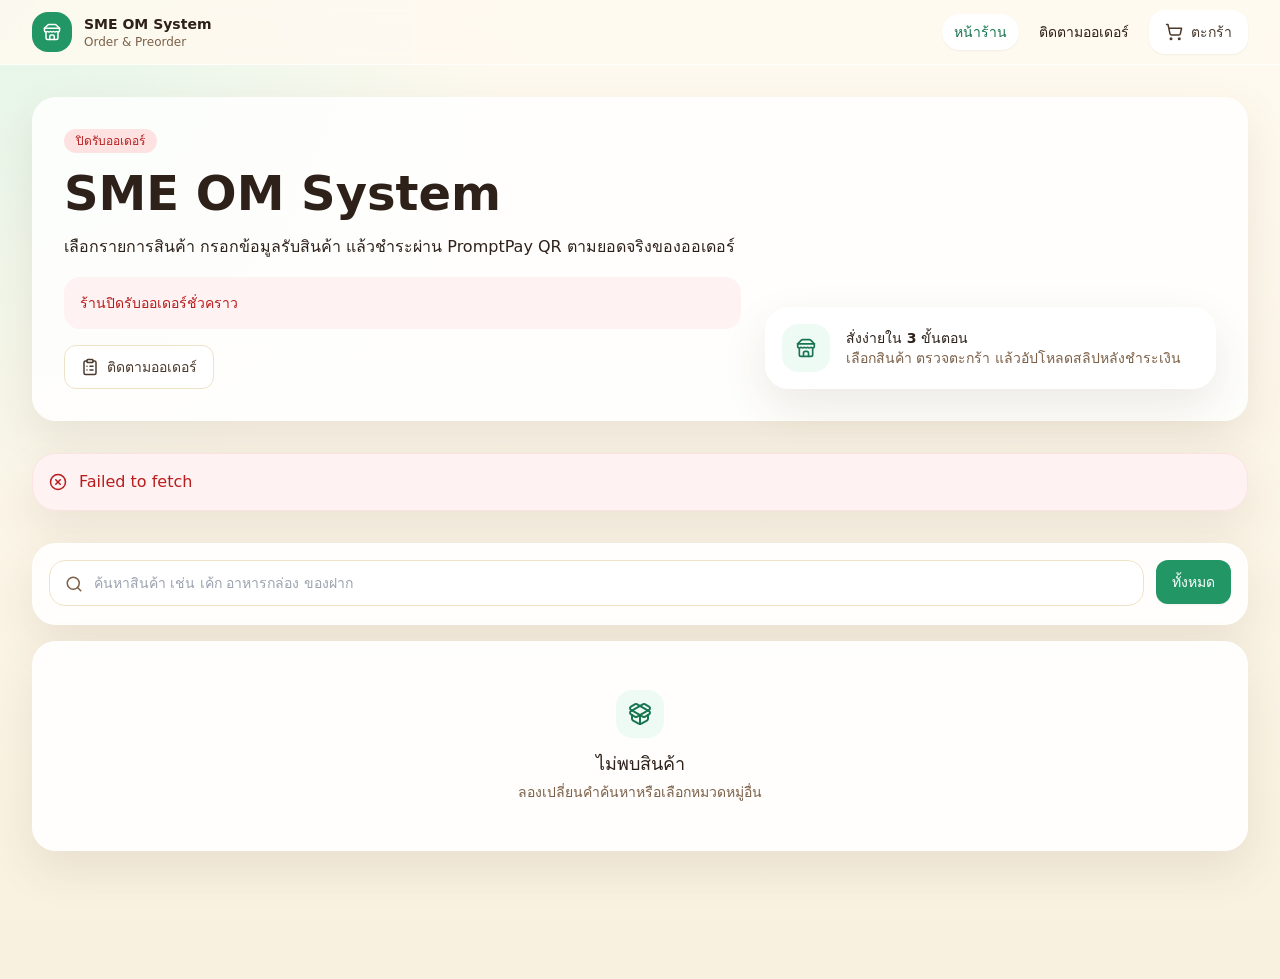
<file: index.html>
<!doctype html>
<html lang="th">
  <head>
    <meta charset="UTF-8" />
    <meta name="viewport" content="width=device-width, initial-scale=1.0" />
    <meta
      name="description"
      content="SME OM System ระบบจัดการออเดอร์และพรีออเดอร์สำหรับร้าน SME"
    />
    <link
      rel="icon"
      type="image/svg+xml"
      href="data:image/svg+xml,%3Csvg xmlns='http://www.w3.org/2000/svg' viewBox='0 0 64 64'%3E%3Crect width='64' height='64' rx='18' fill='%23229765'/%3E%3Cpath d='M20 24h24l-2 22H22L20 24Z' fill='none' stroke='white' stroke-width='4' stroke-linejoin='round'/%3E%3Cpath d='M24 24c1-8 15-8 16 0' fill='none' stroke='white' stroke-width='4' stroke-linecap='round'/%3E%3Cpath d='M25 33h14' stroke='white' stroke-width='4' stroke-linecap='round'/%3E%3C/svg%3E"
    />
    <title>SME OM System</title>
    <script type="module" crossorigin src="./assets/index-DbEZ1wvc.js"></script>
    <link rel="stylesheet" crossorigin href="./assets/index-D_dXp0OK.css">
  </head>
  <body>
    <div id="root"></div>
  </body>
</html>
</file>
<file: assets/index-D_dXp0OK.css>
.leaflet-pane,.leaflet-tile,.leaflet-marker-icon,.leaflet-marker-shadow,.leaflet-tile-container,.leaflet-pane>svg,.leaflet-pane>canvas,.leaflet-zoom-box,.leaflet-image-layer,.leaflet-layer{position:absolute;left:0;top:0}.leaflet-container{overflow:hidden}.leaflet-tile,.leaflet-marker-icon,.leaflet-marker-shadow{-webkit-user-select:none;-moz-user-select:none;user-select:none;-webkit-user-drag:none}.leaflet-tile::-moz-selection{background:transparent}.leaflet-tile::selection{background:transparent}.leaflet-safari .leaflet-tile{image-rendering:-webkit-optimize-contrast}.leaflet-safari .leaflet-tile-container{width:1600px;height:1600px;-webkit-transform-origin:0 0}.leaflet-marker-icon,.leaflet-marker-shadow{display:block}.leaflet-container .leaflet-overlay-pane svg{max-width:none!important;max-height:none!important}.leaflet-container .leaflet-marker-pane img,.leaflet-container .leaflet-shadow-pane img,.leaflet-container .leaflet-tile-pane img,.leaflet-container img.leaflet-image-layer,.leaflet-container .leaflet-tile{max-width:none!important;max-height:none!important;width:auto;padding:0}.leaflet-container img.leaflet-tile{mix-blend-mode:plus-lighter}.leaflet-container.leaflet-touch-zoom{touch-action:pan-x pan-y}.leaflet-container.leaflet-touch-drag{touch-action:none;touch-action:pinch-zoom}.leaflet-container.leaflet-touch-drag.leaflet-touch-zoom{touch-action:none}.leaflet-container{-webkit-tap-highlight-color:transparent}.leaflet-container a{-webkit-tap-highlight-color:rgba(51,181,229,.4)}.leaflet-tile{filter:inherit;visibility:hidden}.leaflet-tile-loaded{visibility:inherit}.leaflet-zoom-box{width:0;height:0;box-sizing:border-box;z-index:800}.leaflet-overlay-pane svg{-moz-user-select:none}.leaflet-pane{z-index:400}.leaflet-tile-pane{z-index:200}.leaflet-overlay-pane{z-index:400}.leaflet-shadow-pane{z-index:500}.leaflet-marker-pane{z-index:600}.leaflet-tooltip-pane{z-index:650}.leaflet-popup-pane{z-index:700}.leaflet-map-pane canvas{z-index:100}.leaflet-map-pane svg{z-index:200}.leaflet-vml-shape{width:1px;height:1px}.lvml{behavior:url(#default#VML);display:inline-block;position:absolute}.leaflet-control{position:relative;z-index:800;pointer-events:visiblePainted;pointer-events:auto}.leaflet-top,.leaflet-bottom{position:absolute;z-index:1000;pointer-events:none}.leaflet-top{top:0}.leaflet-right{right:0}.leaflet-bottom{bottom:0}.leaflet-left{left:0}.leaflet-control{float:left;clear:both}.leaflet-right .leaflet-control{float:right}.leaflet-top .leaflet-control{margin-top:10px}.leaflet-bottom .leaflet-control{margin-bottom:10px}.leaflet-left .leaflet-control{margin-left:10px}.leaflet-right .leaflet-control{margin-right:10px}.leaflet-fade-anim .leaflet-popup{opacity:0;transition:opacity .2s linear}.leaflet-fade-anim .leaflet-map-pane .leaflet-popup{opacity:1}.leaflet-zoom-animated{transform-origin:0 0}svg.leaflet-zoom-animated{will-change:transform}.leaflet-zoom-anim .leaflet-zoom-animated{transition:transform .25s cubic-bezier(0,0,.25,1)}.leaflet-zoom-anim .leaflet-tile,.leaflet-pan-anim .leaflet-tile{transition:none}.leaflet-zoom-anim .leaflet-zoom-hide{visibility:hidden}.leaflet-interactive{cursor:pointer}.leaflet-grab{cursor:grab}.leaflet-crosshair,.leaflet-crosshair .leaflet-interactive{cursor:crosshair}.leaflet-popup-pane,.leaflet-control{cursor:auto}.leaflet-dragging .leaflet-grab,.leaflet-dragging .leaflet-grab .leaflet-interactive,.leaflet-dragging .leaflet-marker-draggable{cursor:move;cursor:grabbing}.leaflet-marker-icon,.leaflet-marker-shadow,.leaflet-image-layer,.leaflet-pane>svg path,.leaflet-tile-container{pointer-events:none}.leaflet-marker-icon.leaflet-interactive,.leaflet-image-layer.leaflet-interactive,.leaflet-pane>svg path.leaflet-interactive,svg.leaflet-image-layer.leaflet-interactive path{pointer-events:visiblePainted;pointer-events:auto}.leaflet-container{background:#ddd;outline-offset:1px}.leaflet-container a{color:#0078a8}.leaflet-zoom-box{border:2px dotted #38f;background:#ffffff80}.leaflet-container{font-family:Helvetica Neue,Arial,Helvetica,sans-serif;font-size:12px;font-size:.75rem;line-height:1.5}.leaflet-bar{box-shadow:0 1px 5px #000000a6;border-radius:4px}.leaflet-bar a{background-color:#fff;border-bottom:1px solid #ccc;width:26px;height:26px;line-height:26px;display:block;text-align:center;text-decoration:none;color:#000}.leaflet-bar a,.leaflet-control-layers-toggle{background-position:50% 50%;background-repeat:no-repeat;display:block}.leaflet-bar a:hover,.leaflet-bar a:focus{background-color:#f4f4f4}.leaflet-bar a:first-child{border-top-left-radius:4px;border-top-right-radius:4px}.leaflet-bar a:last-child{border-bottom-left-radius:4px;border-bottom-right-radius:4px;border-bottom:none}.leaflet-bar a.leaflet-disabled{cursor:default;background-color:#f4f4f4;color:#bbb}.leaflet-touch .leaflet-bar a{width:30px;height:30px;line-height:30px}.leaflet-touch .leaflet-bar a:first-child{border-top-left-radius:2px;border-top-right-radius:2px}.leaflet-touch .leaflet-bar a:last-child{border-bottom-left-radius:2px;border-bottom-right-radius:2px}.leaflet-control-zoom-in,.leaflet-control-zoom-out{font:700 18px Lucida Console,Monaco,monospace;text-indent:1px}.leaflet-touch .leaflet-control-zoom-in,.leaflet-touch .leaflet-control-zoom-out{font-size:22px}.leaflet-control-layers{box-shadow:0 1px 5px #0006;background:#fff;border-radius:5px}.leaflet-control-layers-toggle{background-image:url([data-uri]);width:36px;height:36px}.leaflet-retina .leaflet-control-layers-toggle{background-image:url([data-uri]);background-size:26px 26px}.leaflet-touch .leaflet-control-layers-toggle{width:44px;height:44px}.leaflet-control-layers .leaflet-control-layers-list,.leaflet-control-layers-expanded .leaflet-control-layers-toggle{display:none}.leaflet-control-layers-expanded .leaflet-control-layers-list{display:block;position:relative}.leaflet-control-layers-expanded{padding:6px 10px 6px 6px;color:#333;background:#fff}.leaflet-control-layers-scrollbar{overflow-y:scroll;overflow-x:hidden;padding-right:5px}.leaflet-control-layers-selector{margin-top:2px;position:relative;top:1px}.leaflet-control-layers label{display:block;font-size:13px;font-size:1.08333em}.leaflet-control-layers-separator{height:0;border-top:1px solid #ddd;margin:5px -10px 5px -6px}.leaflet-default-icon-path{background-image:url([data-uri])}.leaflet-container .leaflet-control-attribution{background:#fff;background:#fffc;margin:0}.leaflet-control-attribution,.leaflet-control-scale-line{padding:0 5px;color:#333;line-height:1.4}.leaflet-control-attribution a{text-decoration:none}.leaflet-control-attribution a:hover,.leaflet-control-attribution a:focus{text-decoration:underline}.leaflet-attribution-flag{display:inline!important;vertical-align:baseline!important;width:1em;height:.6669em}.leaflet-left .leaflet-control-scale{margin-left:5px}.leaflet-bottom .leaflet-control-scale{margin-bottom:5px}.leaflet-control-scale-line{border:2px solid #777;border-top:none;line-height:1.1;padding:2px 5px 1px;white-space:nowrap;box-sizing:border-box;background:#fffc;text-shadow:1px 1px #fff}.leaflet-control-scale-line:not(:first-child){border-top:2px solid #777;border-bottom:none;margin-top:-2px}.leaflet-control-scale-line:not(:first-child):not(:last-child){border-bottom:2px solid #777}.leaflet-touch .leaflet-control-attribution,.leaflet-touch .leaflet-control-layers,.leaflet-touch .leaflet-bar{box-shadow:none}.leaflet-touch .leaflet-control-layers,.leaflet-touch .leaflet-bar{border:2px solid rgba(0,0,0,.2);background-clip:padding-box}.leaflet-popup{position:absolute;text-align:center;margin-bottom:20px}.leaflet-popup-content-wrapper{padding:1px;text-align:left;border-radius:12px}.leaflet-popup-content{margin:13px 24px 13px 20px;line-height:1.3;font-size:13px;font-size:1.08333em;min-height:1px}.leaflet-popup-content p{margin:1.3em 0}.leaflet-popup-tip-container{width:40px;height:20px;position:absolute;left:50%;margin-top:-1px;margin-left:-20px;overflow:hidden;pointer-events:none}.leaflet-popup-tip{width:17px;height:17px;padding:1px;margin:-10px auto 0;pointer-events:auto;transform:rotate(45deg)}.leaflet-popup-content-wrapper,.leaflet-popup-tip{background:#fff;color:#333;box-shadow:0 3px 14px #0006}.leaflet-container a.leaflet-popup-close-button{position:absolute;top:0;right:0;border:none;text-align:center;width:24px;height:24px;font:16px/24px Tahoma,Verdana,sans-serif;color:#757575;text-decoration:none;background:transparent}.leaflet-container a.leaflet-popup-close-button:hover,.leaflet-container a.leaflet-popup-close-button:focus{color:#585858}.leaflet-popup-scrolled{overflow:auto}.leaflet-oldie .leaflet-popup-content-wrapper{-ms-zoom:1}.leaflet-oldie .leaflet-popup-tip{width:24px;margin:0 auto;-ms-filter:"progid:DXImageTransform.Microsoft.Matrix(M11=0.70710678, M12=0.70710678, M21=-0.70710678, M22=0.70710678)";filter:progid:DXImageTransform.Microsoft.Matrix(M11=.70710678,M12=.70710678,M21=-.70710678,M22=.70710678)}.leaflet-oldie .leaflet-control-zoom,.leaflet-oldie .leaflet-control-layers,.leaflet-oldie .leaflet-popup-content-wrapper,.leaflet-oldie .leaflet-popup-tip{border:1px solid #999}.leaflet-div-icon{background:#fff;border:1px solid #666}.leaflet-tooltip{position:absolute;padding:6px;background-color:#fff;border:1px solid #fff;border-radius:3px;color:#222;white-space:nowrap;-webkit-user-select:none;-moz-user-select:none;user-select:none;pointer-events:none;box-shadow:0 1px 3px #0006}.leaflet-tooltip.leaflet-interactive{cursor:pointer;pointer-events:auto}.leaflet-tooltip-top:before,.leaflet-tooltip-bottom:before,.leaflet-tooltip-left:before,.leaflet-tooltip-right:before{position:absolute;pointer-events:none;border:6px solid transparent;background:transparent;content:""}.leaflet-tooltip-bottom{margin-top:6px}.leaflet-tooltip-top{margin-top:-6px}.leaflet-tooltip-bottom:before,.leaflet-tooltip-top:before{left:50%;margin-left:-6px}.leaflet-tooltip-top:before{bottom:0;margin-bottom:-12px;border-top-color:#fff}.leaflet-tooltip-bottom:before{top:0;margin-top:-12px;margin-left:-6px;border-bottom-color:#fff}.leaflet-tooltip-left{margin-left:-6px}.leaflet-tooltip-right{margin-left:6px}.leaflet-tooltip-left:before,.leaflet-tooltip-right:before{top:50%;margin-top:-6px}.leaflet-tooltip-left:before{right:0;margin-right:-12px;border-left-color:#fff}.leaflet-tooltip-right:before{left:0;margin-left:-12px;border-right-color:#fff}@media print{.leaflet-control{-webkit-print-color-adjust:exact;print-color-adjust:exact}}*,:before,:after{--tw-border-spacing-x: 0;--tw-border-spacing-y: 0;--tw-translate-x: 0;--tw-translate-y: 0;--tw-rotate: 0;--tw-skew-x: 0;--tw-skew-y: 0;--tw-scale-x: 1;--tw-scale-y: 1;--tw-pan-x: ;--tw-pan-y: ;--tw-pinch-zoom: ;--tw-scroll-snap-strictness: proximity;--tw-gradient-from-position: ;--tw-gradient-via-position: ;--tw-gradient-to-position: ;--tw-ordinal: ;--tw-slashed-zero: ;--tw-numeric-figure: ;--tw-numeric-spacing: ;--tw-numeric-fraction: ;--tw-ring-inset: ;--tw-ring-offset-width: 0px;--tw-ring-offset-color: #fff;--tw-ring-color: rgb(59 130 246 / .5);--tw-ring-offset-shadow: 0 0 #0000;--tw-ring-shadow: 0 0 #0000;--tw-shadow: 0 0 #0000;--tw-shadow-colored: 0 0 #0000;--tw-blur: ;--tw-brightness: ;--tw-contrast: ;--tw-grayscale: ;--tw-hue-rotate: ;--tw-invert: ;--tw-saturate: ;--tw-sepia: ;--tw-drop-shadow: ;--tw-backdrop-blur: ;--tw-backdrop-brightness: ;--tw-backdrop-contrast: ;--tw-backdrop-grayscale: ;--tw-backdrop-hue-rotate: ;--tw-backdrop-invert: ;--tw-backdrop-opacity: ;--tw-backdrop-saturate: ;--tw-backdrop-sepia: ;--tw-contain-size: ;--tw-contain-layout: ;--tw-contain-paint: ;--tw-contain-style: }::backdrop{--tw-border-spacing-x: 0;--tw-border-spacing-y: 0;--tw-translate-x: 0;--tw-translate-y: 0;--tw-rotate: 0;--tw-skew-x: 0;--tw-skew-y: 0;--tw-scale-x: 1;--tw-scale-y: 1;--tw-pan-x: ;--tw-pan-y: ;--tw-pinch-zoom: ;--tw-scroll-snap-strictness: proximity;--tw-gradient-from-position: ;--tw-gradient-via-position: ;--tw-gradient-to-position: ;--tw-ordinal: ;--tw-slashed-zero: ;--tw-numeric-figure: ;--tw-numeric-spacing: ;--tw-numeric-fraction: ;--tw-ring-inset: ;--tw-ring-offset-width: 0px;--tw-ring-offset-color: #fff;--tw-ring-color: rgb(59 130 246 / .5);--tw-ring-offset-shadow: 0 0 #0000;--tw-ring-shadow: 0 0 #0000;--tw-shadow: 0 0 #0000;--tw-shadow-colored: 0 0 #0000;--tw-blur: ;--tw-brightness: ;--tw-contrast: ;--tw-grayscale: ;--tw-hue-rotate: ;--tw-invert: ;--tw-saturate: ;--tw-sepia: ;--tw-drop-shadow: ;--tw-backdrop-blur: ;--tw-backdrop-brightness: ;--tw-backdrop-contrast: ;--tw-backdrop-grayscale: ;--tw-backdrop-hue-rotate: ;--tw-backdrop-invert: ;--tw-backdrop-opacity: ;--tw-backdrop-saturate: ;--tw-backdrop-sepia: ;--tw-contain-size: ;--tw-contain-layout: ;--tw-contain-paint: ;--tw-contain-style: }*,:before,:after{box-sizing:border-box;border-width:0;border-style:solid;border-color:#e5e7eb}:before,:after{--tw-content: ""}html,:host{line-height:1.5;-webkit-text-size-adjust:100%;-moz-tab-size:4;-o-tab-size:4;tab-size:4;font-family:Inter,Noto Sans Thai,ui-sans-serif,system-ui,sans-serif;font-feature-settings:normal;font-variation-settings:normal;-webkit-tap-highlight-color:transparent}body{margin:0;line-height:inherit}hr{height:0;color:inherit;border-top-width:1px}abbr:where([title]){-webkit-text-decoration:underline dotted;text-decoration:underline dotted}h1,h2,h3,h4,h5,h6{font-size:inherit;font-weight:inherit}a{color:inherit;text-decoration:inherit}b,strong{font-weight:bolder}code,kbd,samp,pre{font-family:ui-monospace,SFMono-Regular,Menlo,Monaco,Consolas,Liberation Mono,Courier New,monospace;font-feature-settings:normal;font-variation-settings:normal;font-size:1em}small{font-size:80%}sub,sup{font-size:75%;line-height:0;position:relative;vertical-align:baseline}sub{bottom:-.25em}sup{top:-.5em}table{text-indent:0;border-color:inherit;border-collapse:collapse}button,input,optgroup,select,textarea{font-family:inherit;font-feature-settings:inherit;font-variation-settings:inherit;font-size:100%;font-weight:inherit;line-height:inherit;letter-spacing:inherit;color:inherit;margin:0;padding:0}button,select{text-transform:none}button,input:where([type=button]),input:where([type=reset]),input:where([type=submit]){-webkit-appearance:button;background-color:transparent;background-image:none}:-moz-focusring{outline:auto}:-moz-ui-invalid{box-shadow:none}progress{vertical-align:baseline}::-webkit-inner-spin-button,::-webkit-outer-spin-button{height:auto}[type=search]{-webkit-appearance:textfield;outline-offset:-2px}::-webkit-search-decoration{-webkit-appearance:none}::-webkit-file-upload-button{-webkit-appearance:button;font:inherit}summary{display:list-item}blockquote,dl,dd,h1,h2,h3,h4,h5,h6,hr,figure,p,pre{margin:0}fieldset{margin:0;padding:0}legend{padding:0}ol,ul,menu{list-style:none;margin:0;padding:0}dialog{padding:0}textarea{resize:vertical}input::-moz-placeholder,textarea::-moz-placeholder{opacity:1;color:#9ca3af}input::placeholder,textarea::placeholder{opacity:1;color:#9ca3af}button,[role=button]{cursor:pointer}:disabled{cursor:default}img,svg,video,canvas,audio,iframe,embed,object{display:block;vertical-align:middle}img,video{max-width:100%;height:auto}[hidden]:where(:not([hidden=until-found])){display:none}.container-page{margin-left:auto;margin-right:auto;width:100%;max-width:80rem;padding-left:.75rem;padding-right:.75rem}@media (min-width: 640px){.container-page{padding-left:1.5rem;padding-right:1.5rem}}@media (min-width: 1024px){.container-page{padding-left:2rem;padding-right:2rem}}.surface{border-radius:1rem;border-width:1px;border-color:#fffc;background-color:#ffffffe6;--tw-shadow: 0 18px 45px rgba(84, 63, 38, .1);--tw-shadow-colored: 0 18px 45px var(--tw-shadow-color);box-shadow:var(--tw-ring-offset-shadow, 0 0 #0000),var(--tw-ring-shadow, 0 0 #0000),var(--tw-shadow);--tw-backdrop-blur: blur(8px);-webkit-backdrop-filter:var(--tw-backdrop-blur) var(--tw-backdrop-brightness) var(--tw-backdrop-contrast) var(--tw-backdrop-grayscale) var(--tw-backdrop-hue-rotate) var(--tw-backdrop-invert) var(--tw-backdrop-opacity) var(--tw-backdrop-saturate) var(--tw-backdrop-sepia);backdrop-filter:var(--tw-backdrop-blur) var(--tw-backdrop-brightness) var(--tw-backdrop-contrast) var(--tw-backdrop-grayscale) var(--tw-backdrop-hue-rotate) var(--tw-backdrop-invert) var(--tw-backdrop-opacity) var(--tw-backdrop-saturate) var(--tw-backdrop-sepia)}@media (min-width: 640px){.surface{border-radius:1.5rem}}.field{min-height:2.75rem;width:100%;border-radius:.75rem;border-width:1px;--tw-border-opacity: 1;border-color:rgb(239 227 199 / var(--tw-border-opacity, 1));--tw-bg-opacity: 1;background-color:rgb(255 255 255 / var(--tw-bg-opacity, 1));padding:.75rem .875rem;font-size:.875rem;line-height:1.25rem;--tw-text-opacity: 1;color:rgb(45 33 25 / var(--tw-text-opacity, 1));outline:2px solid transparent;outline-offset:2px;transition-property:color,background-color,border-color,text-decoration-color,fill,stroke,opacity,box-shadow,transform,filter,backdrop-filter;transition-timing-function:cubic-bezier(.4,0,.2,1);transition-duration:.15s}.field:focus{--tw-border-opacity: 1;border-color:rgb(52 185 128 / var(--tw-border-opacity, 1));--tw-ring-offset-shadow: var(--tw-ring-inset) 0 0 0 var(--tw-ring-offset-width) var(--tw-ring-offset-color);--tw-ring-shadow: var(--tw-ring-inset) 0 0 0 calc(4px + var(--tw-ring-offset-width)) var(--tw-ring-color);box-shadow:var(--tw-ring-offset-shadow),var(--tw-ring-shadow),var(--tw-shadow, 0 0 #0000);--tw-ring-opacity: 1;--tw-ring-color: rgb(216 244 230 / var(--tw-ring-opacity, 1))}@media (min-width: 640px){.field{border-radius:1rem;padding-left:1rem;padding-right:1rem}}.label{font-size:.875rem;line-height:1.25rem;font-weight:600;--tw-text-opacity: 1;color:rgb(75 58 44 / var(--tw-text-opacity, 1))}.sr-only{position:absolute;width:1px;height:1px;padding:0;margin:-1px;overflow:hidden;clip:rect(0,0,0,0);white-space:nowrap;border-width:0}.pointer-events-none{pointer-events:none}.visible{visibility:visible}.static{position:static}.fixed{position:fixed}.absolute{position:absolute}.relative{position:relative}.sticky{position:sticky}.inset-0{top:0;right:0;bottom:0;left:0}.inset-y-0{top:0;bottom:0}.-right-2{right:-.5rem}.-top-2{top:-.5rem}.bottom-3{bottom:.75rem}.bottom-4{bottom:1rem}.bottom-5{bottom:1.25rem}.left-0{left:0}.left-3{left:.75rem}.left-4{left:1rem}.right-3{right:.75rem}.right-4{right:1rem}.top-0{top:0}.top-1\/2{top:50%}.top-20{top:5rem}.z-20{z-index:20}.z-30{z-index:30}.z-40{z-index:40}.z-50{z-index:50}.mx-auto{margin-left:auto;margin-right:auto}.mt-0\.5{margin-top:.125rem}.mt-1{margin-top:.25rem}.mt-2{margin-top:.5rem}.mt-3{margin-top:.75rem}.mt-4{margin-top:1rem}.mt-5{margin-top:1.25rem}.mt-6{margin-top:1.5rem}.line-clamp-1{overflow:hidden;display:-webkit-box;-webkit-box-orient:vertical;-webkit-line-clamp:1}.line-clamp-2{overflow:hidden;display:-webkit-box;-webkit-box-orient:vertical;-webkit-line-clamp:2}.block{display:block}.flex{display:flex}.inline-flex{display:inline-flex}.table{display:table}.grid{display:grid}.hidden{display:none}.aspect-\[4\/3\]{aspect-ratio:4/3}.aspect-square{aspect-ratio:1 / 1}.h-10{height:2.5rem}.h-11{height:2.75rem}.h-12{height:3rem}.h-14{height:3.5rem}.h-16{height:4rem}.h-20{height:5rem}.h-3{height:.75rem}.h-4{height:1rem}.h-6{height:1.5rem}.h-60{height:15rem}.h-72{height:18rem}.h-9{height:2.25rem}.h-\[70vh\]{height:70vh}.h-fit{height:-moz-fit-content;height:fit-content}.h-full{height:100%}.max-h-72{max-height:18rem}.max-h-\[70vh\]{max-height:70vh}.max-h-\[74vh\]{max-height:74vh}.max-h-\[92vh\]{max-height:92vh}.min-h-10{min-height:2.5rem}.min-h-11{min-height:2.75rem}.min-h-12{min-height:3rem}.min-h-14{min-height:3.5rem}.min-h-20{min-height:5rem}.min-h-24{min-height:6rem}.min-h-28{min-height:7rem}.min-h-32{min-height:8rem}.min-h-40{min-height:10rem}.min-h-44{min-height:11rem}.min-h-64{min-height:16rem}.min-h-9{min-height:2.25rem}.min-h-\[520px\]{min-height:520px}.min-h-screen{min-height:100vh}.w-10{width:2.5rem}.w-11{width:2.75rem}.w-12{width:3rem}.w-14{width:3.5rem}.w-20{width:5rem}.w-32{width:8rem}.w-4\/5{width:80%}.w-60{width:15rem}.w-64{width:16rem}.w-9{width:2.25rem}.w-auto{width:auto}.w-fit{width:-moz-fit-content;width:fit-content}.w-full{width:100%}.min-w-0{min-width:0px}.min-w-10{min-width:2.5rem}.min-w-56{min-width:14rem}.min-w-6{min-width:1.5rem}.min-w-\[560px\]{min-width:560px}.min-w-\[640px\]{min-width:640px}.min-w-\[760px\]{min-width:760px}.min-w-\[860px\]{min-width:860px}.max-w-2xl{max-width:42rem}.max-w-4xl{max-width:56rem}.max-w-full{max-width:100%}.max-w-lg{max-width:32rem}.max-w-md{max-width:28rem}.shrink-0{flex-shrink:0}.-translate-y-1\/2{--tw-translate-y: -50%;transform:translate(var(--tw-translate-x),var(--tw-translate-y)) rotate(var(--tw-rotate)) skew(var(--tw-skew-x)) skewY(var(--tw-skew-y)) scaleX(var(--tw-scale-x)) scaleY(var(--tw-scale-y))}@keyframes pulse{50%{opacity:.5}}.animate-pulse{animation:pulse 2s cubic-bezier(.4,0,.6,1) infinite}.cursor-pointer{cursor:pointer}.grid-cols-2{grid-template-columns:repeat(2,minmax(0,1fr))}.grid-cols-3{grid-template-columns:repeat(3,minmax(0,1fr))}.grid-cols-\[112px_minmax\(0\,1fr\)\]{grid-template-columns:112px minmax(0,1fr)}.flex-wrap{flex-wrap:wrap}.place-items-center{place-items:center}.items-start{align-items:flex-start}.items-end{align-items:flex-end}.items-center{align-items:center}.justify-end{justify-content:flex-end}.justify-center{justify-content:center}.justify-between{justify-content:space-between}.gap-1{gap:.25rem}.gap-1\.5{gap:.375rem}.gap-2{gap:.5rem}.gap-2\.5{gap:.625rem}.gap-3{gap:.75rem}.gap-4{gap:1rem}.gap-5{gap:1.25rem}.gap-6{gap:1.5rem}.divide-y>:not([hidden])~:not([hidden]){--tw-divide-y-reverse: 0;border-top-width:calc(1px * calc(1 - var(--tw-divide-y-reverse)));border-bottom-width:calc(1px * var(--tw-divide-y-reverse))}.divide-cream-100>:not([hidden])~:not([hidden]){--tw-divide-opacity: 1;border-color:rgb(248 241 223 / var(--tw-divide-opacity, 1))}.overflow-auto{overflow:auto}.overflow-hidden{overflow:hidden}.overflow-x-auto{overflow-x:auto}.truncate{overflow:hidden;text-overflow:ellipsis;white-space:nowrap}.whitespace-pre-wrap{white-space:pre-wrap}.rounded-2xl{border-radius:1rem}.rounded-3xl{border-radius:1.5rem}.rounded-full{border-radius:9999px}.rounded-xl{border-radius:.75rem}.border{border-width:1px}.border-b{border-bottom-width:1px}.border-r{border-right-width:1px}.border-cream-100{--tw-border-opacity: 1;border-color:rgb(248 241 223 / var(--tw-border-opacity, 1))}.border-cream-200{--tw-border-opacity: 1;border-color:rgb(239 227 199 / var(--tw-border-opacity, 1))}.border-mint-100{--tw-border-opacity: 1;border-color:rgb(216 244 230 / var(--tw-border-opacity, 1))}.border-red-100{--tw-border-opacity: 1;border-color:rgb(254 226 226 / var(--tw-border-opacity, 1))}.border-white{--tw-border-opacity: 1;border-color:rgb(255 255 255 / var(--tw-border-opacity, 1))}.border-white\/70{border-color:#ffffffb3}.border-white\/80{border-color:#fffc}.bg-amber-100{--tw-bg-opacity: 1;background-color:rgb(254 243 199 / var(--tw-bg-opacity, 1))}.bg-amber-50{--tw-bg-opacity: 1;background-color:rgb(255 251 235 / var(--tw-bg-opacity, 1))}.bg-cocoa-900{--tw-bg-opacity: 1;background-color:rgb(45 33 25 / var(--tw-bg-opacity, 1))}.bg-cocoa-900\/80{background-color:#2d2119cc}.bg-cream-100{--tw-bg-opacity: 1;background-color:rgb(248 241 223 / var(--tw-bg-opacity, 1))}.bg-cream-200{--tw-bg-opacity: 1;background-color:rgb(239 227 199 / var(--tw-bg-opacity, 1))}.bg-cream-50{--tw-bg-opacity: 1;background-color:rgb(255 250 240 / var(--tw-bg-opacity, 1))}.bg-cream-50\/60{background-color:#fffaf099}.bg-cream-50\/85{background-color:#fffaf0d9}.bg-cream-50\/90{background-color:#fffaf0e6}.bg-emerald-100{--tw-bg-opacity: 1;background-color:rgb(209 250 229 / var(--tw-bg-opacity, 1))}.bg-mint-100{--tw-bg-opacity: 1;background-color:rgb(216 244 230 / var(--tw-bg-opacity, 1))}.bg-mint-50{--tw-bg-opacity: 1;background-color:rgb(238 251 245 / var(--tw-bg-opacity, 1))}.bg-mint-600{--tw-bg-opacity: 1;background-color:rgb(34 151 101 / var(--tw-bg-opacity, 1))}.bg-red-100{--tw-bg-opacity: 1;background-color:rgb(254 226 226 / var(--tw-bg-opacity, 1))}.bg-red-50{--tw-bg-opacity: 1;background-color:rgb(254 242 242 / var(--tw-bg-opacity, 1))}.bg-red-500{--tw-bg-opacity: 1;background-color:rgb(239 68 68 / var(--tw-bg-opacity, 1))}.bg-sky-100{--tw-bg-opacity: 1;background-color:rgb(224 242 254 / var(--tw-bg-opacity, 1))}.bg-slate-100{--tw-bg-opacity: 1;background-color:rgb(241 245 249 / var(--tw-bg-opacity, 1))}.bg-transparent{background-color:transparent}.bg-white{--tw-bg-opacity: 1;background-color:rgb(255 255 255 / var(--tw-bg-opacity, 1))}.bg-white\/70{background-color:#ffffffb3}.bg-white\/85{background-color:#ffffffd9}.bg-white\/90{background-color:#ffffffe6}.bg-white\/95{background-color:#fffffff2}.object-contain{-o-object-fit:contain;object-fit:contain}.object-cover{-o-object-fit:cover;object-fit:cover}.p-0{padding:0}.p-2{padding:.5rem}.p-3{padding:.75rem}.p-4{padding:1rem}.p-5{padding:1.25rem}.p-6{padding:1.5rem}.px-1{padding-left:.25rem;padding-right:.25rem}.px-2{padding-left:.5rem;padding-right:.5rem}.px-3{padding-left:.75rem;padding-right:.75rem}.px-4{padding-left:1rem;padding-right:1rem}.px-5{padding-left:1.25rem;padding-right:1.25rem}.px-6{padding-left:1.5rem;padding-right:1.5rem}.py-1{padding-top:.25rem;padding-bottom:.25rem}.py-12{padding-top:3rem;padding-bottom:3rem}.py-2{padding-top:.5rem;padding-bottom:.5rem}.py-3{padding-top:.75rem;padding-bottom:.75rem}.py-5{padding-top:1.25rem;padding-bottom:1.25rem}.py-6{padding-top:1.5rem;padding-bottom:1.5rem}.py-8{padding-top:2rem;padding-bottom:2rem}.pb-1{padding-bottom:.25rem}.pb-20{padding-bottom:5rem}.pb-24{padding-bottom:6rem}.pb-3{padding-bottom:.75rem}.pl-11{padding-left:2.75rem}.text-left{text-align:left}.text-center{text-align:center}.text-right{text-align:right}.font-mono{font-family:ui-monospace,SFMono-Regular,Menlo,Monaco,Consolas,Liberation Mono,Courier New,monospace}.text-2xl{font-size:1.5rem;line-height:2rem}.text-3xl{font-size:1.875rem;line-height:2.25rem}.text-4xl{font-size:2.25rem;line-height:2.5rem}.text-\[1\.65rem\]{font-size:1.65rem}.text-\[11px\]{font-size:11px}.text-base{font-size:1rem;line-height:1.5rem}.text-lg{font-size:1.125rem;line-height:1.75rem}.text-sm{font-size:.875rem;line-height:1.25rem}.text-xl{font-size:1.25rem;line-height:1.75rem}.text-xs{font-size:.75rem;line-height:1rem}.font-bold{font-weight:700}.font-extrabold{font-weight:800}.font-medium{font-weight:500}.font-semibold{font-weight:600}.leading-5{line-height:1.25rem}.leading-6{line-height:1.5rem}.leading-tight{line-height:1.25}.text-amber-800{--tw-text-opacity: 1;color:rgb(146 64 14 / var(--tw-text-opacity, 1))}.text-amber-900{--tw-text-opacity: 1;color:rgb(120 53 15 / var(--tw-text-opacity, 1))}.text-cocoa-500{--tw-text-opacity: 1;color:rgb(123 96 71 / var(--tw-text-opacity, 1))}.text-cocoa-700{--tw-text-opacity: 1;color:rgb(75 58 44 / var(--tw-text-opacity, 1))}.text-cocoa-900{--tw-text-opacity: 1;color:rgb(45 33 25 / var(--tw-text-opacity, 1))}.text-emerald-700{--tw-text-opacity: 1;color:rgb(4 120 87 / var(--tw-text-opacity, 1))}.text-mint-700{--tw-text-opacity: 1;color:rgb(25 117 80 / var(--tw-text-opacity, 1))}.text-red-600{--tw-text-opacity: 1;color:rgb(220 38 38 / var(--tw-text-opacity, 1))}.text-red-700{--tw-text-opacity: 1;color:rgb(185 28 28 / var(--tw-text-opacity, 1))}.text-sky-700{--tw-text-opacity: 1;color:rgb(3 105 161 / var(--tw-text-opacity, 1))}.text-slate-700{--tw-text-opacity: 1;color:rgb(51 65 85 / var(--tw-text-opacity, 1))}.text-white{--tw-text-opacity: 1;color:rgb(255 255 255 / var(--tw-text-opacity, 1))}.shadow-sm{--tw-shadow: 0 1px 2px 0 rgb(0 0 0 / .05);--tw-shadow-colored: 0 1px 2px 0 var(--tw-shadow-color);box-shadow:var(--tw-ring-offset-shadow, 0 0 #0000),var(--tw-ring-shadow, 0 0 #0000),var(--tw-shadow)}.shadow-soft{--tw-shadow: 0 18px 45px rgba(84, 63, 38, .1);--tw-shadow-colored: 0 18px 45px var(--tw-shadow-color);box-shadow:var(--tw-ring-offset-shadow, 0 0 #0000),var(--tw-ring-shadow, 0 0 #0000),var(--tw-shadow)}.outline-none{outline:2px solid transparent;outline-offset:2px}.filter{filter:var(--tw-blur) var(--tw-brightness) var(--tw-contrast) var(--tw-grayscale) var(--tw-hue-rotate) var(--tw-invert) var(--tw-saturate) var(--tw-sepia) var(--tw-drop-shadow)}.backdrop-blur{--tw-backdrop-blur: blur(8px);-webkit-backdrop-filter:var(--tw-backdrop-blur) var(--tw-backdrop-brightness) var(--tw-backdrop-contrast) var(--tw-backdrop-grayscale) var(--tw-backdrop-hue-rotate) var(--tw-backdrop-invert) var(--tw-backdrop-opacity) var(--tw-backdrop-saturate) var(--tw-backdrop-sepia);backdrop-filter:var(--tw-backdrop-blur) var(--tw-backdrop-brightness) var(--tw-backdrop-contrast) var(--tw-backdrop-grayscale) var(--tw-backdrop-hue-rotate) var(--tw-backdrop-invert) var(--tw-backdrop-opacity) var(--tw-backdrop-saturate) var(--tw-backdrop-sepia)}.transition{transition-property:color,background-color,border-color,text-decoration-color,fill,stroke,opacity,box-shadow,transform,filter,backdrop-filter;transition-timing-function:cubic-bezier(.4,0,.2,1);transition-duration:.15s}:root{color:#2d2119;background:#fffaf0;font-synthesis:none;text-rendering:optimizeLegibility;-webkit-font-smoothing:antialiased;-moz-osx-font-smoothing:grayscale}*{box-sizing:border-box}body{min-width:320px;min-height:100vh;margin:0;background:radial-gradient(circle at top left,rgba(216,244,230,.7),transparent 32rem),linear-gradient(180deg,#fffaf0,#f8f1df)}html{scroll-behavior:smooth}button,input,select,textarea{font:inherit}button{cursor:pointer}button:disabled{cursor:not-allowed}a{color:inherit;text-decoration:none}.delivery-map-shell .leaflet-container,.delivery-admin-map .leaflet-container{font-family:inherit;z-index:0}.delivery-map-marker{background:transparent}.delivery-map-marker span{display:block;width:28px;height:28px;border:4px solid #ffffff;border-radius:999px 999px 999px 0;background:#229765;box-shadow:0 10px 24px #2d21193d;transform:rotate(-45deg)}.last\:border-0:last-child{border-width:0px}.hover\:border-mint-200:hover{--tw-border-opacity: 1;border-color:rgb(171 232 207 / var(--tw-border-opacity, 1))}.hover\:bg-cream-100:hover{--tw-bg-opacity: 1;background-color:rgb(248 241 223 / var(--tw-bg-opacity, 1))}.hover\:bg-mint-50:hover{--tw-bg-opacity: 1;background-color:rgb(238 251 245 / var(--tw-bg-opacity, 1))}.hover\:bg-mint-700:hover{--tw-bg-opacity: 1;background-color:rgb(25 117 80 / var(--tw-bg-opacity, 1))}.hover\:bg-red-600:hover{--tw-bg-opacity: 1;background-color:rgb(220 38 38 / var(--tw-bg-opacity, 1))}.hover\:bg-white\/70:hover{background-color:#ffffffb3}.focus\:ring-4:focus{--tw-ring-offset-shadow: var(--tw-ring-inset) 0 0 0 var(--tw-ring-offset-width) var(--tw-ring-offset-color);--tw-ring-shadow: var(--tw-ring-inset) 0 0 0 calc(4px + var(--tw-ring-offset-width)) var(--tw-ring-color);box-shadow:var(--tw-ring-offset-shadow),var(--tw-ring-shadow),var(--tw-shadow, 0 0 #0000)}.focus\:ring-mint-100:focus{--tw-ring-opacity: 1;--tw-ring-color: rgb(216 244 230 / var(--tw-ring-opacity, 1))}.focus\:ring-mint-200:focus{--tw-ring-opacity: 1;--tw-ring-color: rgb(171 232 207 / var(--tw-ring-opacity, 1))}.focus\:ring-red-100:focus{--tw-ring-opacity: 1;--tw-ring-color: rgb(254 226 226 / var(--tw-ring-opacity, 1))}.active\:scale-\[0\.99\]:active{--tw-scale-x: .99;--tw-scale-y: .99;transform:translate(var(--tw-translate-x),var(--tw-translate-y)) rotate(var(--tw-rotate)) skew(var(--tw-skew-x)) skewY(var(--tw-skew-y)) scaleX(var(--tw-scale-x)) scaleY(var(--tw-scale-y))}.disabled\:opacity-50:disabled{opacity:.5}.disabled\:opacity-60:disabled{opacity:.6}.group:hover .group-hover\:scale-\[1\.01\]{--tw-scale-x: 1.01;--tw-scale-y: 1.01;transform:translate(var(--tw-translate-x),var(--tw-translate-y)) rotate(var(--tw-rotate)) skew(var(--tw-skew-x)) skewY(var(--tw-skew-y)) scaleX(var(--tw-scale-x)) scaleY(var(--tw-scale-y))}@media (min-width: 640px){.sm\:top-24{top:6rem}.sm\:mt-1{margin-top:.25rem}.sm\:mt-4{margin-top:1rem}.sm\:block{display:block}.sm\:inline{display:inline}.sm\:inline-flex{display:inline-flex}.sm\:hidden{display:none}.sm\:aspect-\[4\/3\]{aspect-ratio:4/3}.sm\:h-10{height:2.5rem}.sm\:h-12{height:3rem}.sm\:h-16{height:4rem}.sm\:h-24{height:6rem}.sm\:min-h-11{min-height:2.75rem}.sm\:w-10{width:2.5rem}.sm\:w-12{width:3rem}.sm\:w-24{width:6rem}.sm\:grid-cols-2{grid-template-columns:repeat(2,minmax(0,1fr))}.sm\:grid-cols-3{grid-template-columns:repeat(3,minmax(0,1fr))}.sm\:grid-cols-\[1fr_auto\]{grid-template-columns:1fr auto}.sm\:grid-cols-\[96px_1fr_auto\]{grid-template-columns:96px 1fr auto}.sm\:flex-col{flex-direction:column}.sm\:items-end{align-items:flex-end}.sm\:items-center{align-items:center}.sm\:gap-2{gap:.5rem}.sm\:gap-3{gap:.75rem}.sm\:gap-4{gap:1rem}.sm\:gap-6{gap:1.5rem}.sm\:gap-8{gap:2rem}.sm\:rounded-2xl{border-radius:1rem}.sm\:p-4{padding:1rem}.sm\:p-5{padding:1.25rem}.sm\:p-8{padding:2rem}.sm\:px-4{padding-left:1rem;padding-right:1rem}.sm\:px-5{padding-left:1.25rem;padding-right:1.25rem}.sm\:py-8{padding-top:2rem;padding-bottom:2rem}.sm\:pb-24{padding-bottom:6rem}.sm\:text-2xl{font-size:1.5rem;line-height:2rem}.sm\:text-5xl{font-size:3rem;line-height:1}.sm\:text-base{font-size:1rem;line-height:1.5rem}.sm\:text-lg{font-size:1.125rem;line-height:1.75rem}.sm\:text-sm{font-size:.875rem;line-height:1.25rem}.sm\:text-xl{font-size:1.25rem;line-height:1.75rem}.sm\:text-xs{font-size:.75rem;line-height:1rem}.sm\:leading-6{line-height:1.5rem}.sm\:leading-7{line-height:1.75rem}}@media (min-width: 1024px){.lg\:block{display:block}.lg\:hidden{display:none}.lg\:w-44{width:11rem}.lg\:grid-cols-1{grid-template-columns:repeat(1,minmax(0,1fr))}.lg\:grid-cols-\[1\.2fr_0\.8fr\]{grid-template-columns:1.2fr .8fr}.lg\:grid-cols-\[1\.2fr_180px_180px_180px_auto\]{grid-template-columns:1.2fr 180px 180px 180px auto}.lg\:grid-cols-\[180px_180px_auto\]{grid-template-columns:180px 180px auto}.lg\:grid-cols-\[1fr_360px\]{grid-template-columns:1fr 360px}.lg\:grid-cols-\[1fr_420px\]{grid-template-columns:1fr 420px}.lg\:grid-cols-\[1fr_auto\]{grid-template-columns:1fr auto}.lg\:grid-cols-\[220px_1fr_auto\]{grid-template-columns:220px 1fr auto}.lg\:grid-cols-\[360px_1fr\]{grid-template-columns:360px 1fr}.lg\:grid-cols-\[minmax\(0\,1fr\)_360px\]{grid-template-columns:minmax(0,1fr) 360px}.lg\:grid-cols-\[minmax\(0\,1fr\)_380px\]{grid-template-columns:minmax(0,1fr) 380px}.lg\:items-start{align-items:flex-start}.lg\:items-end{align-items:flex-end}.lg\:py-8{padding-top:2rem;padding-bottom:2rem}.lg\:pb-6{padding-bottom:1.5rem}.lg\:pl-64{padding-left:16rem}}@media (min-width: 1280px){.xl\:flex{display:flex}.xl\:hidden{display:none}.xl\:grid-cols-2{grid-template-columns:repeat(2,minmax(0,1fr))}.xl\:grid-cols-3{grid-template-columns:repeat(3,minmax(0,1fr))}.xl\:grid-cols-4{grid-template-columns:repeat(4,minmax(0,1fr))}.xl\:grid-cols-5{grid-template-columns:repeat(5,minmax(0,1fr))}.xl\:grid-cols-\[1\.2fr_0\.8fr\]{grid-template-columns:1.2fr .8fr}.xl\:grid-cols-\[1\.2fr_180px_180px_auto\]{grid-template-columns:1.2fr 180px 180px auto}.xl\:grid-cols-\[1\.4fr_0\.8fr\]{grid-template-columns:1.4fr .8fr}.xl\:grid-cols-\[1fr_380px\]{grid-template-columns:1fr 380px}}
</file>
